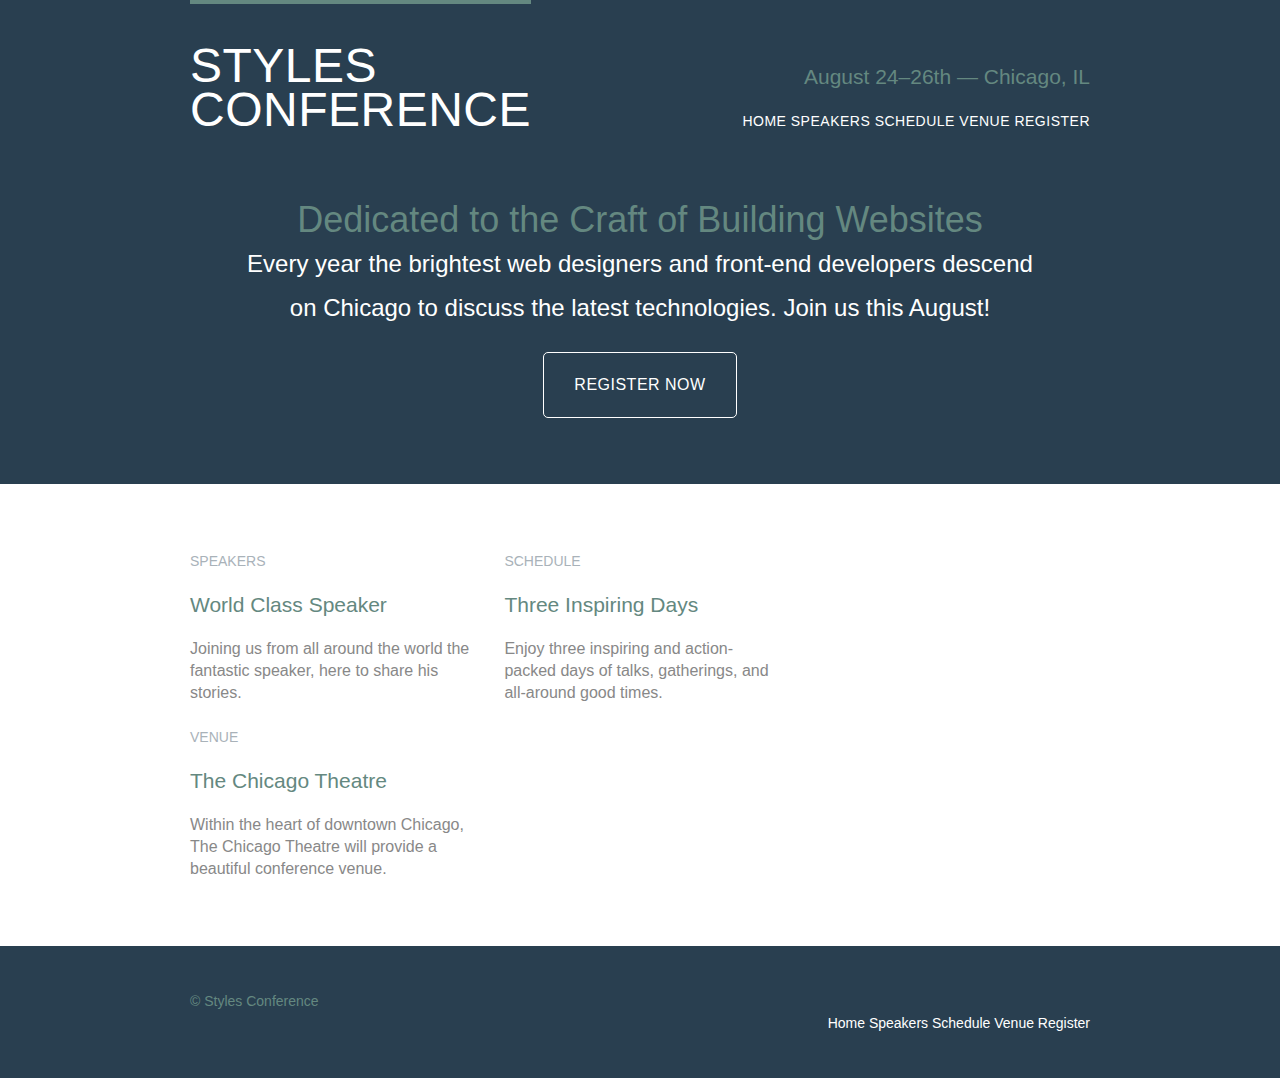
<file: index.html>
<!DOCTYPE html>
<html lang="en">
<head>
    <meta charset="utf-8">
    <title>Styles Conference</title>
    <link rel="stylesheet" href="assets/stylesheets/main.css"></head>
<body>
    <header class="primary-header container group">
    <h1 class="logo">
        <a href="index.html">Styles<br> Conference</a>
        </h1>
     <h3 class="tagline">August 24&ndash;26th &mdash; Chicago, IL</h3>
        <nav class="nav primary-nav">
        <a href="index.html">Home</a>
        <a href="speakers.html">Speakers</a>
        <a href="schedule.html">Schedule</a>
        <a href="venue.html">Venue</a>
        <a href="register.html">Register</a></nav>
</header>
    <section class="hero container">
    <h2>Dedicated to the Craft of Building Websites</h2>
    <p>Every year the brightest web designers and front-end developers descend on Chicago to discuss the latest technologies. Join us this August!</p>
    <a class="btn btn-alt" href="register.html">Register Now</a>
    </section>
    
    <section class="row">
    <div class="grid">
        
    <section class="teaser col-1-3">
        <h5>Speakers</h5>
        <a href="speakers.html">
        <h3>World Class Speaker</h3>
        </a>
        <p>Joining us from all around the world the fantastic speaker, here to share his stories.</p>
        </section>
        
        <section class="teaser col-1-3">
        <h5>Schedule</h5>
        <a href="schedule.html">
            <h3>Three Inspiring Days</h3>
            </a>
             <p>Enjoy three inspiring and action-packed days of talks, gatherings, and all-around good times.</p>
        </section>
        
        <section class="teaser col-1-3">
        <h5>Venue</h5>
        <a href="venue.html">
            <h3>The Chicago Theatre</h3>
            </a>
        <p>Within the heart of downtown Chicago, The Chicago Theatre will provide a beautiful conference venue.</p>
        </section>
        
        </div>
    </section>
    
    <footer class="primary-footer container group">
    <smal>&copy; Styles Conference</smal>
    <nav class="nav">
        <a href="index.html">Home</a>
         <a href="speakers.html">Speakers</a>
         <a href="schedule.html">Schedule</a>
         <a href="venue.html">Venue</a>
         <a href="register.html">Register</a>
        </nav>
    </footer>
    
    </body>
</html>
</file>
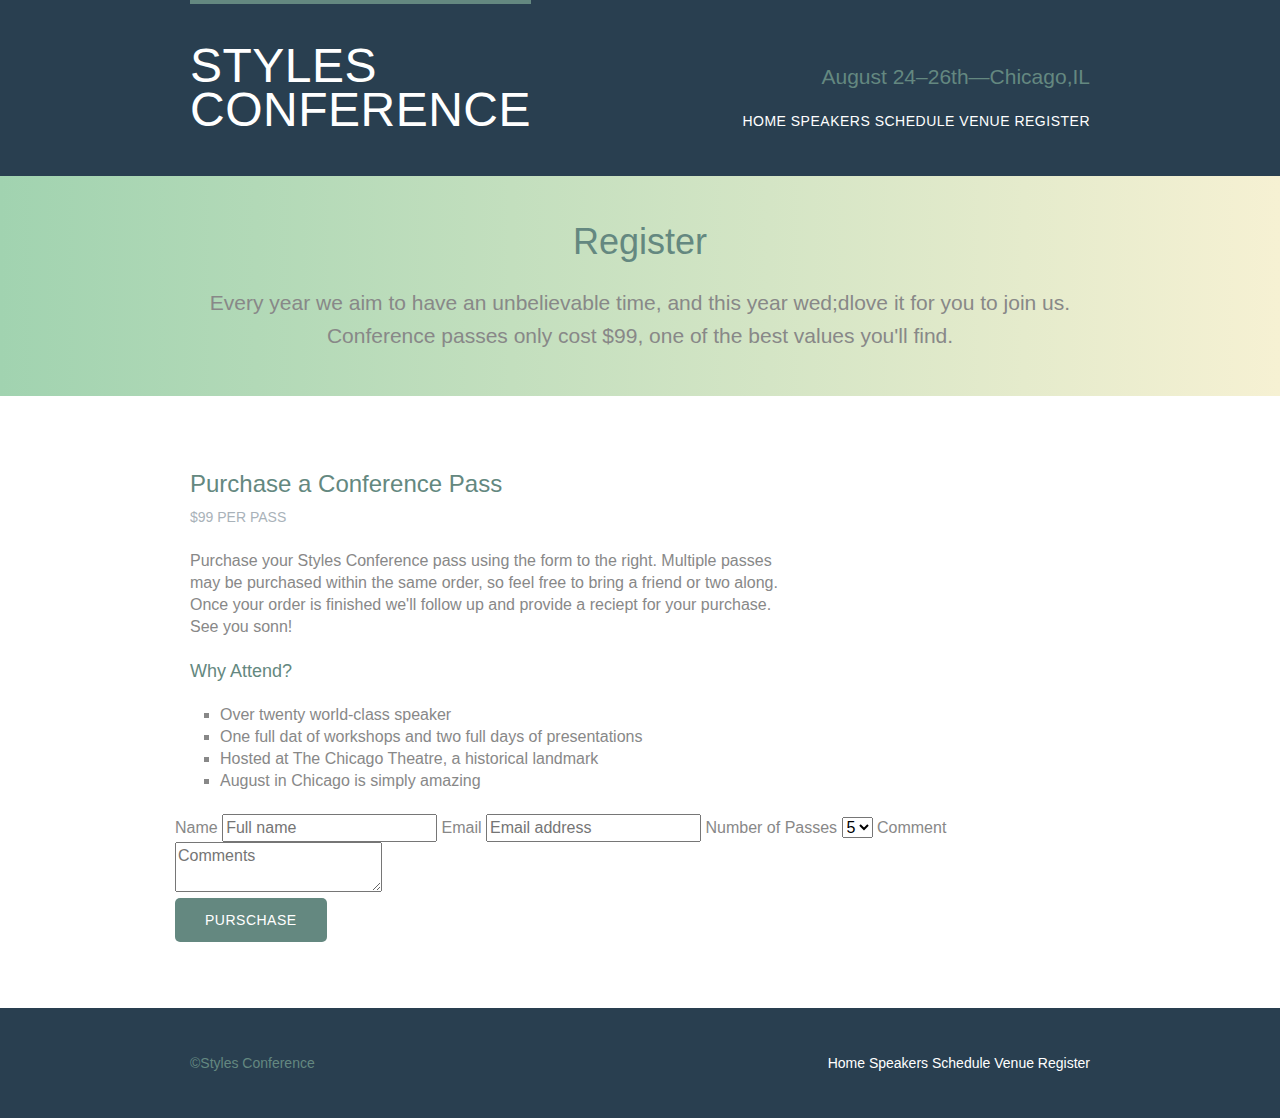
<file: register.html>
<!DOCTYPE html>
<html lang="en">
<head>
    <meta charset="utf-8">
    <title>Register - Styles Coference</title>
       <link rel="stylesheet" href="assets/stylesheets/main.css">
    </head>
<body>
    <!-HEADER->
    <header class="primary-header container group">
                                        <h1 class="logo">
        <a href="index.html">Styles<br>Conference</a>
</h1>
        <h3 class="tagline">August 24&ndash;26th&mdash;Chicago,IL</h3>
<nav class="nav primary-nav">
        <a href="index.html">Home</a>
        <a href="speakers.html">Speakers</a>
    <a href="schedule.html">Schedule</a>
    <a href="venue.html">Venue</a>
    <a href="register.html">Register</a>
        </nav>
        </header>
<section class="row-alt">
    <div class="lead container">
<h1>Register</h1>
    <p>Every year we aim to have an unbelievable time, and this year wed;dlove it for you to join us. Conference passes only cost $99, one of the best values you'll find.</p>
    </div>
    </section>
    
<section class="row">
        <div class="grid"> 
            
    <section class="col-2-3">
        <section>
            <h2>Purchase a Conference Pass</h2>
            <h5>$99 per Pass</h5>
            <p>Purchase your Styles Conference pass using the form to the right. Multiple passes may be purchased within the same order, so feel free to bring a friend or two along. Once your order is finished we'll follow up and provide a reciept for your purchase. See you sonn!</p>
            <h4>Why Attend?</h4>
            </section>  
    <ul class="why-attend">
    <li>Over twenty world-class speaker</li>
    <li>One full dat of workshops and two full days of presentations</li>
    <li>Hosted at The Chicago Theatre, a historical landmark</li><li> August in Chicago is simply amazing</li></ul>
    </section>
    
    <!-Registration FORM->
    <form>
    <fieldset>
        <label>
        Name <input type="text" name="name" placeholder="Full name" required></label>
        <label>Email <input typw="email" name="email" placeholder="Email address" required></label>
        <label>
        Number of Passes
        <select name="quantity" required>
            <option value="1" selected>1</option>
            <option value="2" selected>2</option>
            <option value="3" selected>3</option>
            <option value="4" selected>4</option>
            <option value="5" selected>5</option>
            </select>
        </label>
        <label>
    Comment<textarea name="comments" placeholder="Comments"></textarea>
        </label>
        </fieldset>
        <input class="btn btn-default" type="submit" name="submit" value="Purschase">
       </form>
     </div> 
    </section>

    <footer class="primary-footer container group">
    <small>&copy;Styles Conference</small>
    <nav class="nav">
       <a href="index.html">Home</a>
        <a href="speakers.html">Speakers</a>
    <a href="schedule.html">Schedule</a>
    <a href="venue.html">Venue</a>
    <a href="register.html">Register</a></nav></footer>
    </body>
</html>
</file>
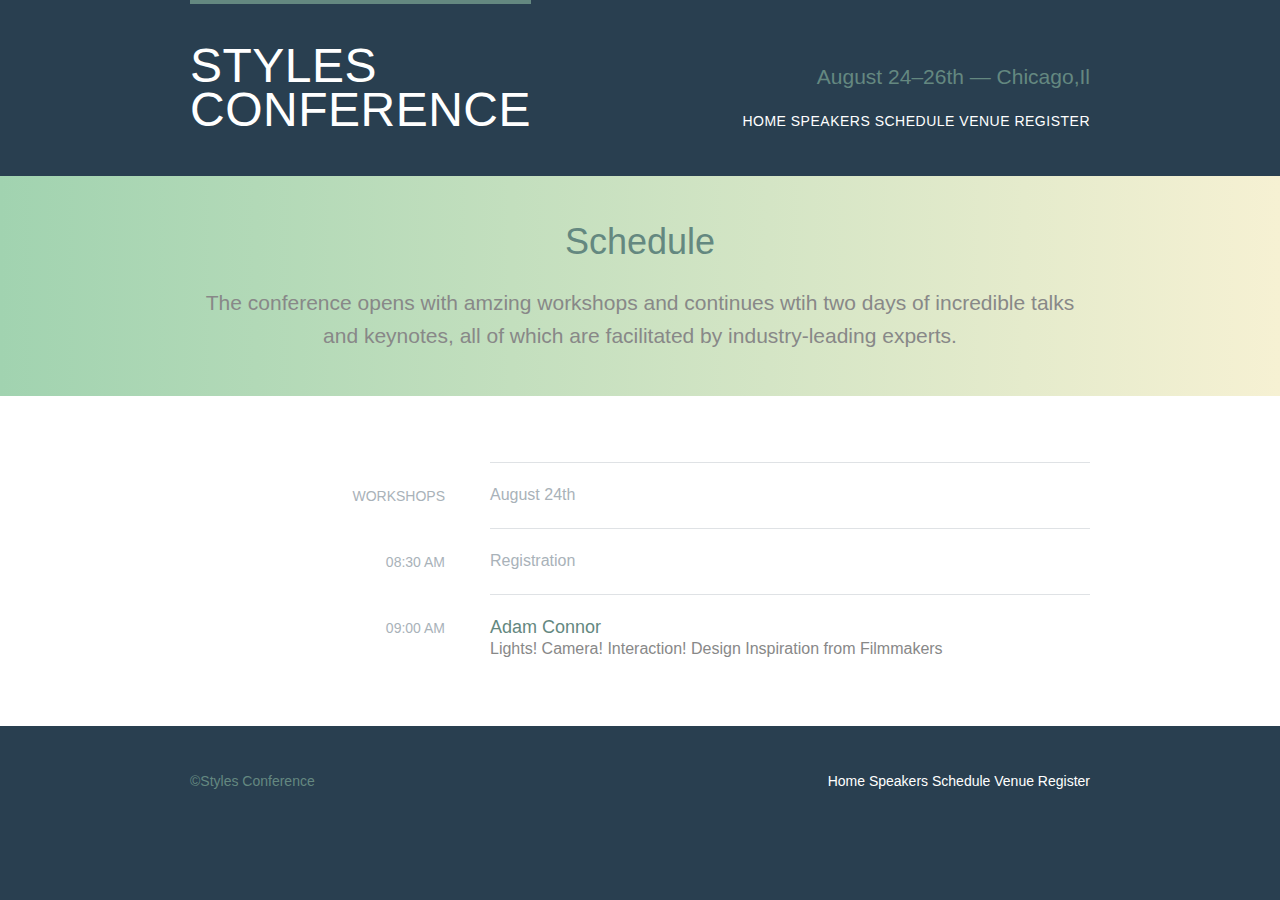
<file: schedule.html>
<!DOCTYPE html>
<html lang="en">
<head>
    <meta charset="utf-8">
    <title>Schedule - Styles Conference</title>
    <link rel="stylesheet" href="assets/stylesheets/main.css"></head>
    <body>
    <header class="primary-header container group">
        <h1 class="logo">
        <a href="index.html">Styles<br>Conference</a>
        </h1>
        <h3 class="tagline">August 24&ndash;26th &mdash; Chicago,Il</h3>
        <nav class="nav primary-nav">
        <a href="index.html">Home</a>
        <a href="speakers.html">Speakers</a>
        <a href="schedule.html">Schedule</a>
        <a href="venue.html">Venue</a>
        <a href="register.html">Register</a>
        </nav>
        </header>
        <section class="row-alt">
        <div class="lead container">
            <h1>Schedule</h1>
            <p>The conference opens with amzing workshops and continues wtih two days of incredible talks and keynotes, all of which are facilitated by industry-leading experts.</p>
            </div>
        </section>
    <section class="row">
        <div class="container">
        <!-WORKHOPS LINE->
        <table>
            <thread>
            <tr>
                <th scope="row">
                WORKSHOPS</th>
                <td class="schedule-offset" colspan="2">August 24th</td></tr></thread>
            <tbody> <tr><th scope="row"><time datetime="08:30:00">08:30 AM</time>
                </th>
                <td class="schedule-offset" colspan="2">Registration</td></tr>
            <tr><th scope="row">
                <time datetime="09:00:00">09:00 AM</time></th>
                <td>
                <a href="speakers.html#adam-connor">
                    <h4>Adam Connor</h4>
                    Lights! Camera! Interaction! Design Inspiration from Filmmakers
                    </a>
                </td>
                </tr>
            </tbody>
            </table>
        </div>
        </section>
        <!-FOOTER->
        <footer class="primary-footer container group">
        <small>&copy;Styles Conference</small>
        <nav class="nav">
            <a href="index.html">Home</a>
            <a href="speakers.html">Speakers</a>
            <a href="schedule.html">Schedule</a>
            <a href="venue.html">Venue</a>
            <a href="register.html">Register</a>
            </nav>
        </footer>
    </body>
</html>
</file>
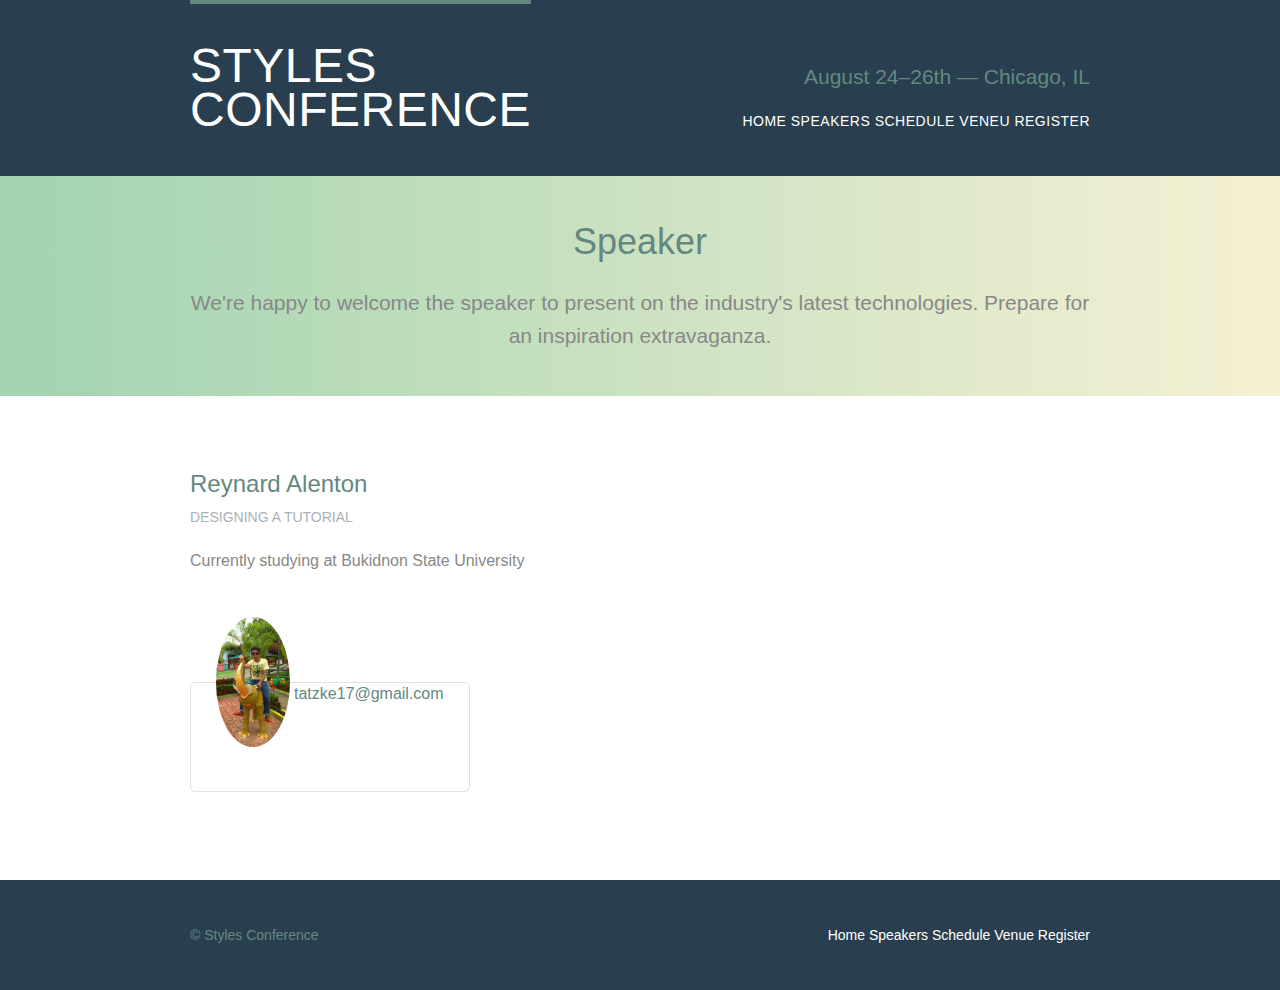
<file: speakers.html>
<!DOCTYPE html>
<html lang="en">
<head>
    <meta charset="utf-8">
    <title>Speakers - Styles Conference</title>
    <link rel="stylesheet" href="assets/stylesheets/main.css"></head>
<body>
    <header class="primary-header container group">
    <h1 class="logo">
        <a href="index.html">Styles<br>Conference</a>
        </h1>
      <h3 class="tagline">August 24&ndash;26th &mdash; Chicago, IL</h3>
<nav class="nav primary-nav">
        <a href="index.html">Home</a>
        <a href="speakers.html">Speakers</a>
        <a href="schedule.html">Schedule</a>
        <a href="venue.html">Veneu</a>
        <a href="register.html">Register</a></nav>
    </header>
    <section class="row-alt">
    <div class="lead container">
        <h1>Speaker</h1>
        <p>We're happy to welcome the speaker to present on the industry's latest technologies. Prepare for an inspiration extravaganza.</p>
        </div>
    </section>
    <!-CONTENT->
    <section class="row">
    <div class="grid">
        <!- Reynard Alenton ->
        <section class="speaker" id="aaron-irizarry">
            <div class="col-2-3">
            <h2>Reynard Alenton</h2>
            <h5>Designing a Tutorial</h5>
            <p>Currently studying at Bukidnon State University</p>
            </div>
        <aside class="col-1-3">
            <div class="speaker-info">
            <img src="assets/image/speakers/reynard.jpg"  alt="Reynard Alenton">
                <a href="https://google.com/tatzke17@gmail.com">tatzke17@gmail.com</a>
            </div>
            </aside>
        </section>
        </div>
    </section>
    
    <footer class="primary-footer container group">
    <small>&copy; Styles Conference</small>
        <nav class="nav">
         <a href="index.html">Home</a>
         <a href="speakers.html">Speakers</a>
         <a href="schedule.html">Schedule</a>
         <a href="venue.html">Venue</a>
         <a href="register.html">Register</a>
        </nav>
            </footer>
    </body>
</html>
</file>
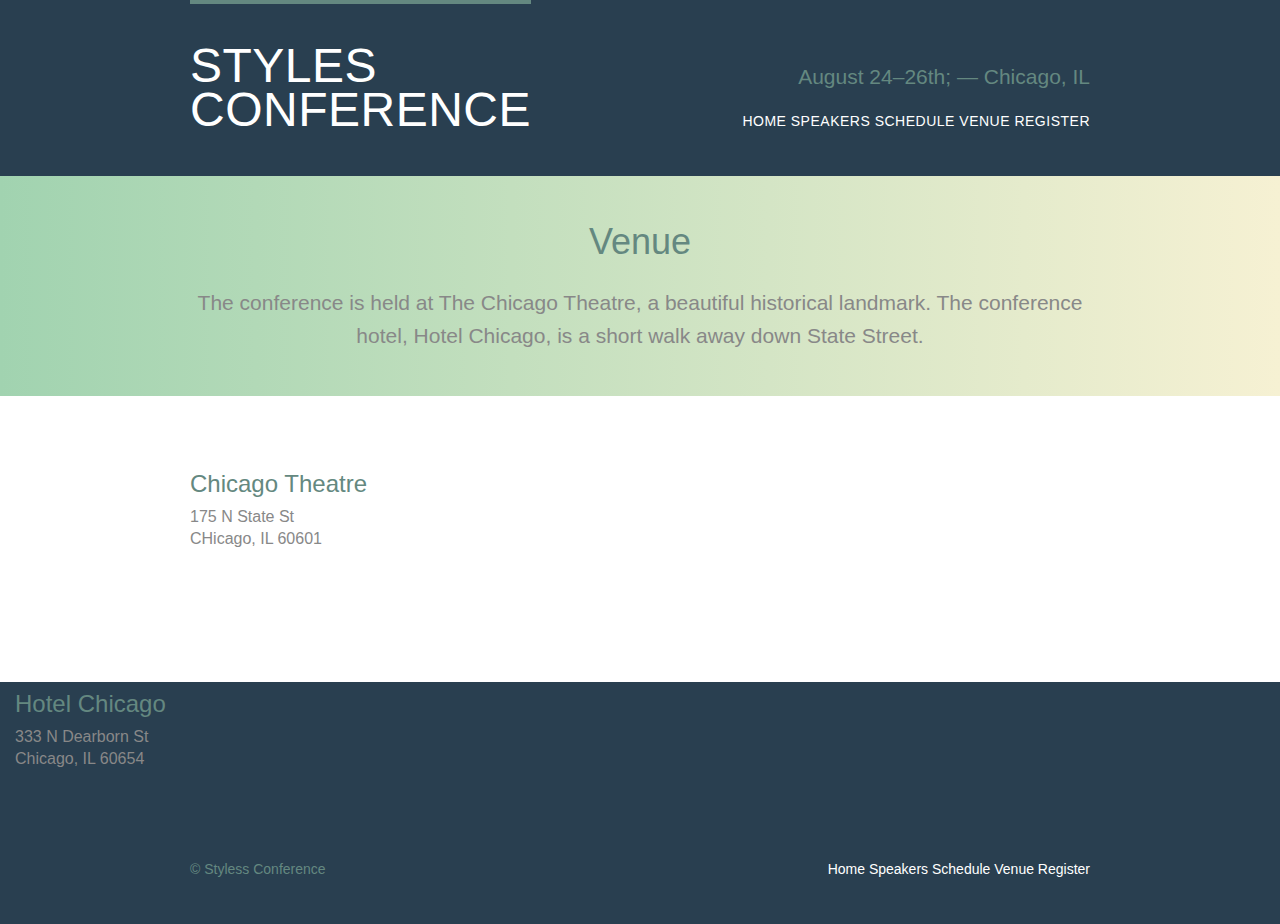
<file: venue.html>
<!DOCTYPE html>
<html lang="en">
    <head>
    <meta charset="utf-8">
    <title>Veneu - Styles Conference</title>
      <link rel="stylesheet" href="assets/stylesheets/main.css">
    </head>
    <body>
    <header class="primary-header container group">
        <h1 class="logo">
        <a href="index.html">Styles<br>Conference</a></h1>
        <h3 class="tagline">August 24&ndash;26th; &mdash; Chicago, IL</h3>
        <nav class="nav primary-nav">
             <a href="index.html">Home</a>
            <a href="spekaers.html">Speakers</a>
            <a href="schedule.html">Schedule</a>
            <a href="venue.html">Venue</a>
            <a href="register.html">Register</a>
        </nav>
        </header>
<section class="row-alt">
        <div class="lead container">
    <h1>Venue</h1>
    <p>The conference is held at The Chicago Theatre, a beautiful historical landmark. The conference hotel, Hotel Chicago, is a short walk away down State Street.</p></div></section>
<section class="row">
        <div class="grid">
    <section class="venue-theatre"><div class="col-1-3">
        <h2>Chicago Theatre</h2><p>175 N State St<br> CHicago, IL 60601</p></div></section></div></section>
        <!HOTEL CHICAGO->
        <section class="venue-hotel"><div class="col-1-3">
            <h2>Hotel Chicago</h2>
            <p>333 N Dearborn St<br>Chicago, IL 60654</p>
            </div>
        </section>
        <footer class="primary-footer container group">
        <small>&copy; Styless Conference</small>
        <nav class="nav">
            <a href="index.html">Home</a>
            <a href="speakers.html">Speakers</a>
            <a href="schedule.html">Schedule</a>
            <a href="venue.html">Venue</a>
            <a href="register.html">Register</a></nav>
        </footer>
    </body>
</html>
</file>
<file: assets/stylesheets/main.css>
html, body, div, span, applet, object, iframe,
h1, h2, h3, h4, h5, h6, p, blockquote, pre,
a, abbr, acronym, address, big, cite, code,
del, dfn, em, img, ins, kbd, q, s, samp,
small, strike, strong, sub, sup, tt, var,
b, u, i, center,
dl, dt, dd, ol, ul, li,
fieldset, form, label, legend,
table, caption, tbody, tfoot, thead, tr, th, td,
article, aside, canvas, details, embed,
figure, figcaption, footer, header, hgroup,
menu, nav, output, ruby, section, summary,
time, mark, audio, video {
  margin: 0;
  padding: 0;
  border: 0;
  font-size: 100%;
  font: inherit;
  vertical-align: baseline;
}
/* HTML DISPLAY-ROLE */
article, aside, details, figcaption, figure,
footer, header, hgroup, menu, nav, section {
  display: block;
}
body {
  line-height: 1;
}
ol, ul {
  list-style: none;
}
blockquote, q {
  quotes: none;
}
blockquote:before, blockquote:after,
q:before, q:after {
  content: '';
  content: none;
}
table {
  border-collapse: collapse;
  border-spacing: 0;
}

/*
 Custom styles
*/

body {
  background: #293f50;
  color: #888;
  font: 300 16px/22px "Lato", "Open Sans", "Helvetica Neue", Helvetica, Arial, sans-serif;
}

/*
  Grid
*/

*,
*:before,
*:after {
  -webkit-box-sizing: border-box;
     -moz-box-sizing: border-box;
          box-sizing: border-box;
}
.container,
.grid {
  margin: 0 auto;
  width: 960px;
}
.container {
  padding-left: 30px;
  padding-right: 30px;
}
.grid,
.col-1-3,
.col-2-3 {
  padding-left: 15px;
  padding-right: 15px;
}
.col-1-3,
.col-2-3  {
  display: inline-block;
  vertical-align: top;
}
.col-1-3 {
  width: 33.33%;
}
.col-2-3 {
  width: 66.66%;
}

/*
  Clearfix  
*/

.group:before,
.group:after {
  content: "";
  display: table;
}
.group:after {
  clear: both;
}
.group {
  clear: both;
  *zoom: 1;
}

/* 
  Rows
*/

.row,
.row-alt {
  min-width: 960px;
}
.row {
  background: #fff;
  padding: 66px 0 44px 0;
}
.row-alt {
  background: #cbe2c1;
  background: -webkit-linear-gradient(to right, #a1d3b0, #f6f1d3);
  background:    -moz-linear-gradient(to right, #a1d3b0, #f6f1d3);
  background:         linear-gradient(to right, #a1d3b0, #f6f1d3);
  padding: 44px 0 22px 0;
}

/*
  Typography
*/

h1, h2, h3, h4 {
  color: #648880;
}
h1, h3, h4, h5, p {
  margin-bottom: 22px;
}
h1 {
  font-size: 36px;
  line-height: 44px;
}
h2 {
  font-size: 24px;
  line-height: 44px;
}
h3 {
  font-size: 21px;
}
h4 {
  font-size: 18px;
}
h5 {
  color: #a9b2b9;
  font-size: 14px;
  font-weight: 400;
  text-transform: uppercase;
}
strong {
  font-weight: 400;
}
cite,
em {
  font-style: italic;
}

/*
  Leads
*/

.lead {
  text-align: center;
}
.lead p {
  font-size: 21px;
  line-height: 33px;
}

/* 
  Links
*/

a {
  color: #648880;
  text-decoration: none;
}
a:hover {
  color: #a9b2b9;
}
p a {
  border-bottom: 1px solid #dfe2e5;
}
.primary-header a,
.primary-footer a {
  color: #fff;
}
.primary-header a:hover,
.primary-footer a:hover {
  color: #648880;
}

/*
  Buttons
*/

.btn {
  border-radius: 5px;
  color: #fff;
  cursor: pointer;
  display: inline-block;
  font-weight: 400;
  letter-spacing: .5px;
  margin: 0;
  text-transform: uppercase;
}
.btn-default {
  border: 0;
  background: #648880;
  padding: 11px 30px;
  font-size: 14px;
}
.btn-default:hover {
  background: #77a198;
}
.btn-alt {
  border: 1px solid #fff;
  padding: 10px 30px;
}
.btn-alt:hover {
  background: #fff;
  color: #648880;
}

/*
  Primary header
*/

.logo {
  border-top: 4px solid #648880;
  float: left;
  font-size: 48px;
  font-weight: 100;
  letter-spacing: .5px;
  line-height: 44px;
  padding: 40px 0 22px 0;
  text-transform: uppercase;
}
.tagline {
  margin: 66px 0 22px 0;
  text-align: right;
}
.primary-nav {
  font-size: 14px;
  font-weight: 400;
  letter-spacing: .5px;
  text-transform: uppercase;
}

/*
  Primary footer
*/

.primary-footer {
  color: #648880;
  font-size: 14px;
  padding-bottom: 44px;
  padding-top: 44px;
}
.primary-footer small {
  float: left;
  font-weight: 400;
}

/*
  Navigation
*/

.nav {
  text-align: right;
}
.nav li {
  display: inline-block;
  margin: 0 10px;
  vertical-align: top;
}
.nav li:last-child {
  margin-right: 0;
}

/*
  Home
*/

.hero {
  color: #fff;
  line-height: 44px;
  padding: 22px 80px 66px 80px;
  text-align: center;
}
.hero h2 {
  font-size: 36px;
}
.hero p {
  font-size: 24px;
  font-weight: 100;
}
.teaser a:hover h3 {
  color: #a9b2b9;
}
.teaser img {
  border-radius: 5px;
  display: block;
  margin-bottom: 22px;
  max-width: 100%
}

/*
  Speakers
*/

.speaker {
  margin-bottom: 44px;
}
.speaker-info {
  border: 1px solid #dfe2e5;
  border-radius: 5px;
  margin-top: 88px;
  padding-bottom: 22px;
  text-align: center;
}
.speaker-info img {
  border-radius: 50%;
  height: 130px;
  margin: -66px 0 22px 0;
  vertical-align: top;
}

/*
  Schedule
*/

table {
  margin-bottom: 44px;
  width: 100%;
}
table:last-child {
  margin-bottom: 0;
}
th,
td {
  padding-bottom: 22px;
  vertical-align: top;
}
th {
  padding-right: 45px;
  text-align: right;
  width: 20%;
}
td {
  width: 40%;
}
thead {
  line-height: 44px;
}
thead th {
  color: #648880;
  font-size: 24px;
}
tbody th {
  color: #a9b2b9;
  font-size: 14px;
  font-weight: 400;
  padding-top: 22px;
  text-transform: uppercase;
}
tbody td {
  border-top: 1px solid #dfe2e5;
  padding-top: 21px;
}
tbody td:first-of-type {
  padding-right: 15px;
}
tbody td:last-of-type {
  padding-left: 15px;
}
tbody td:only-of-type {
  padding-left: 0;
  padding-right: 0;
}
table a {
  color: #888;
}
table h4 {
  margin-bottom: 0;
}
.schedule-offset {
  color: #a9b2b9;
}

/*
  Venue
*/

.venue-theatre {
  margin-bottom: 66px;
}
.venue-hotel {
  margin-bottom: 22px;
}
.venue-map {
  height: 264px;
}

/*
  Register
*/

.why-attend {
  list-style: square;
  margin: 0 0 22px 30px;
}
form {
  margin-bottom: 22px;
}
input,
select,
textarea {
  font: 300 16px/22px "Lato", "Open Sans", "Helvetica Neue", Helvetica, Arial, sans-serif;
}
.register-group label {
  color: #648880;
  cursor: pointer;
  font-weight: 400;
}
.register-group input,
.register-group select,
.register-group textarea {
  border: 1px solid #c6c9cc;
  border-radius: 5px;
  color: #888;
  display: block;
  margin: 5px 0 27px 0;
  padding: 5px 8px;
}
.register-group input,
.register-group textarea {
  width: 100%;
}
.register-group select {
  height: 34px;
  width: 60px;
}
.register-group textarea {
  height: 78px;
}
</file>
